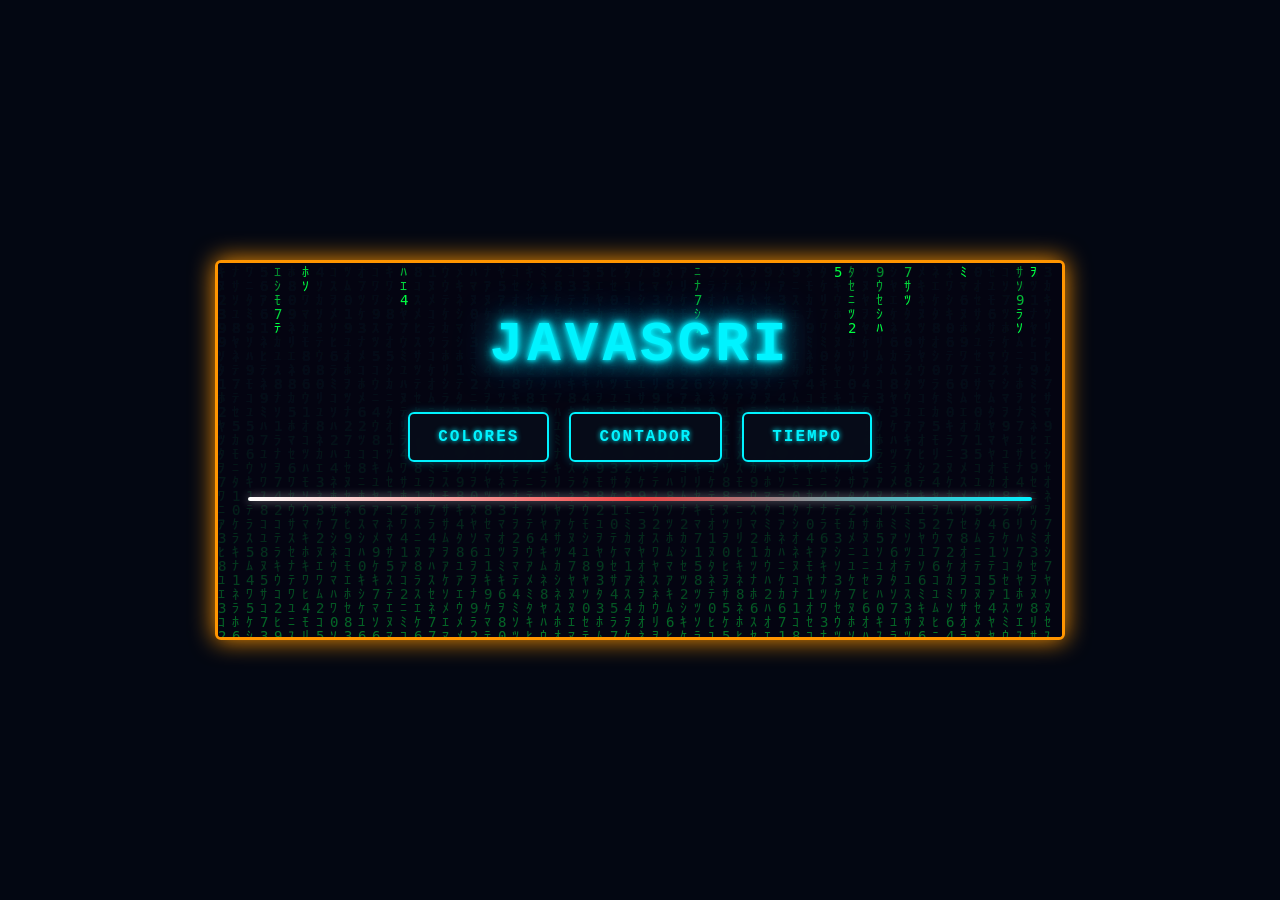
<file: index.html>
<!DOCTYPE html>
<html lang="es">
<head>
  <meta charset="UTF-8">
  <meta name="viewport" content="width=device-width, initial-scale=1.0">
  <title>Cyber Panel - Full Matrix Effect</title>
  <link rel="stylesheet" href="css/index.css">
  
  
</head>

<body>
<body>

  <main class="cyber-card">
    <canvas id="matrixCanvas"></canvas>

    <section class="card-content">
      
      <header class="title-container">
        <!-- id y data-text preparados para efecto de escritura por JS -->
        <h1 class="neon-title" id="typewriterTitle" data-text="JAVASCRIPT"></h1>
      </header>

      <nav class="button-group">
        <!-- Reemplazados los onclick en línea por atributos data-module -->
        <a href="colores.html" class="cyber-btn" data-module="COLORES" target="_blank">COLORES</a>
        <a href="contador.html" class="cyber-btn" data-module="CONTADOR" target="_blank">CONTADOR</a>
        <a href="tiempo2.html" class="cyber-btn" data-module="TIEMPO" target="_blank">TIEMPO</a>
      </nav>

      <footer class="accent-bar"></footer>

    </section>
  </main>

  <script src="js/index.js"></script>

</body>
 
 <script src="js/index.js"></script>


</body>
</html>
</file>
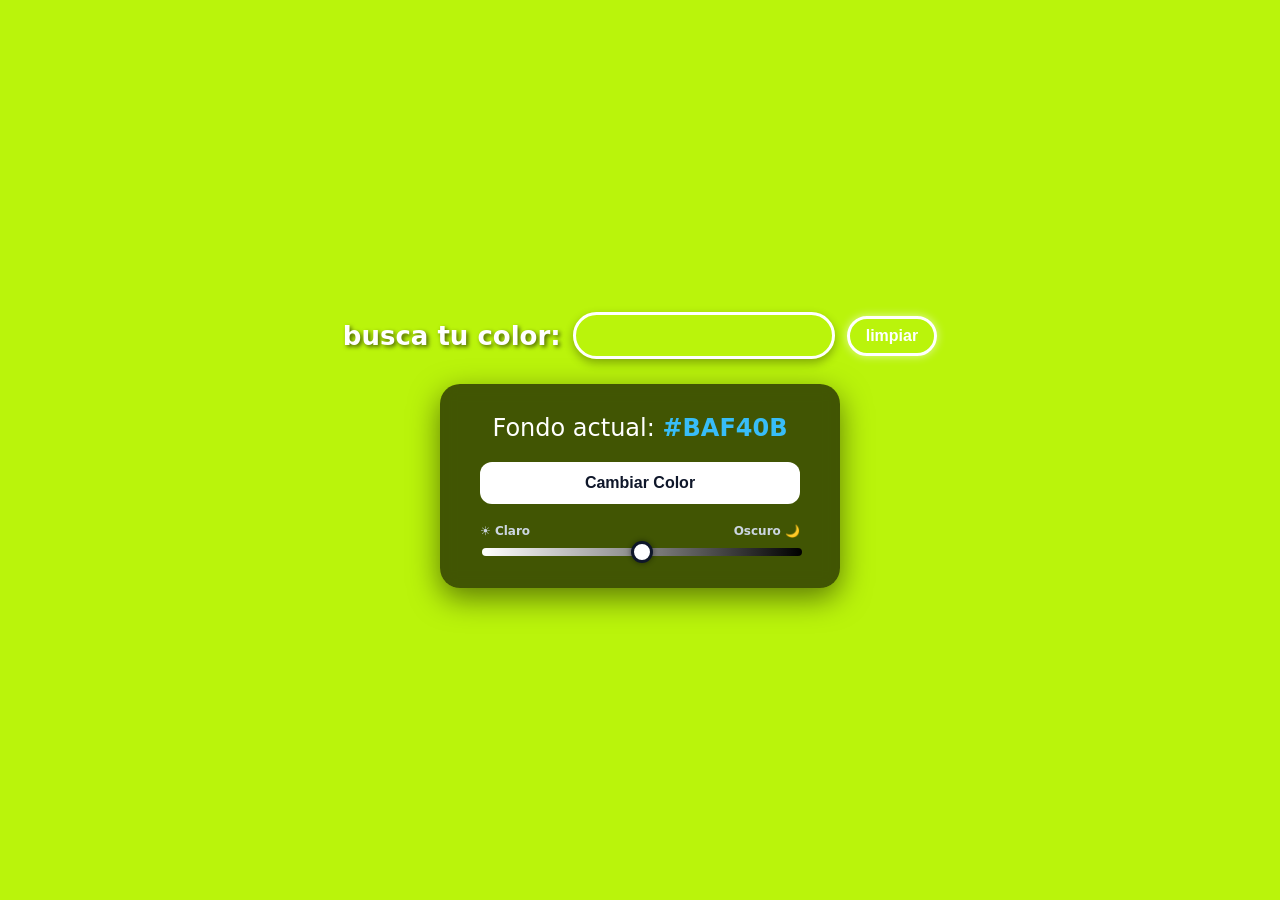
<file: colores.html>
<!DOCTYPE html>
<html lang="es">
<head>
  <meta charset="UTF-8">
  <meta name="viewport" content="width=device-width, initial-scale=1.0">
  <title>Buscador de Color con Control de Brillo</title>
  <link rel="stylesheet" href="css/colores.css">
 
</head>
<body>
<!-- Sección de Búsqueda -->
<header class="contenedor-busqueda">
  <label for="input-color">busca tu color:</label>
  
  <input type="text" id="input-color" class="input-color">
  <input type="button" id="btn-limpiar" class="btn-limpiar" value="limpiar">
</header>

<!-- Tarjeta con Información y Controles -->
<main class="tarjeta">
  <h2>Fondo actual: <span class="codigo-color" id="texto-color">#435804</span></h2>
  
  <button id="btn-cambiar">Cambiar Color</button>

  <section class="control-brillo">
    <div class="etiquetas-brillo">
      <span>☀️ Claro</span>
      <span>Oscuro 🌙</span>
    </div>
    <input type="range" id="deslizador-brillo" min="0" max="100" value="50">
  </section>
</main>


<script src="js/colores.js" defer></script>
</body>
</html>
</file>
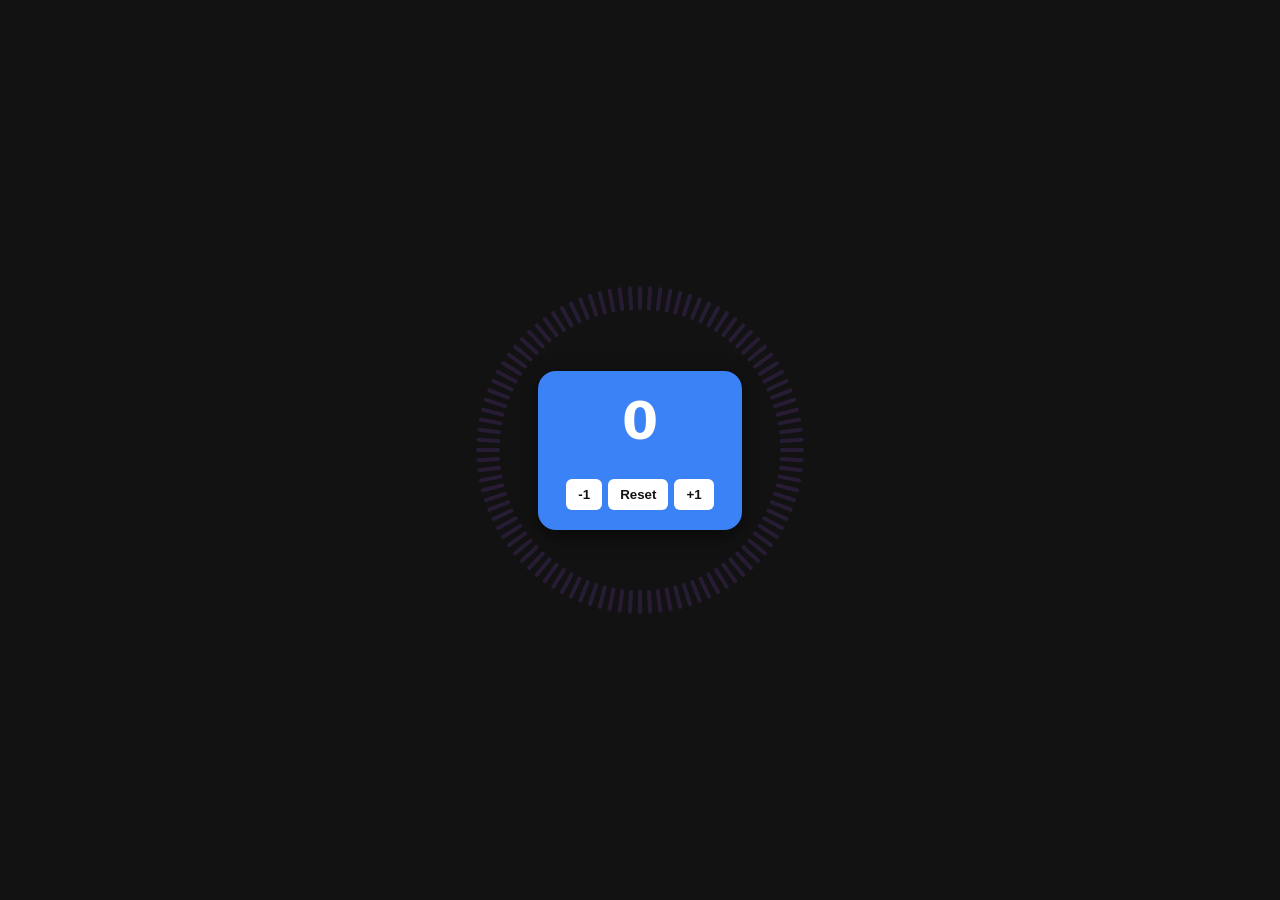
<file: contador.html>
<!DOCTYPE html>
<html lang="es">
<head>
  <meta charset="UTF-8">
  <meta name="viewport" content="width=device-width, initial-scale=1.0">
  <title>Contador Circular</title>
  <link rel="stylesheet" href="css/contador.css">
  
</head>
<body>

   <main class="contenedor">
    <div class="circulo-progreso" id="circulo"></div>

    <section class="panel" id="panel">
      <h1 id="valor" aria-live="polite">0</h1>

      <div class="botones" id="contenedor-botones">
        <div class="grupo-restar">
          <span class="signo-menos" id="signo-menos">-</span>
          <button type="button" id="btn-restar" data-action="restar">-1</button>
        </div>
        <button type="button" id="btn-reset" data-action="reset">Reset</button>
        <button type="button" id="btn-sumar" data-action="sumar">+1</button>
      </div>
    </section>
  </main>

 <script src="js/contador.js" defer></script>

</body>
</html>
</file>
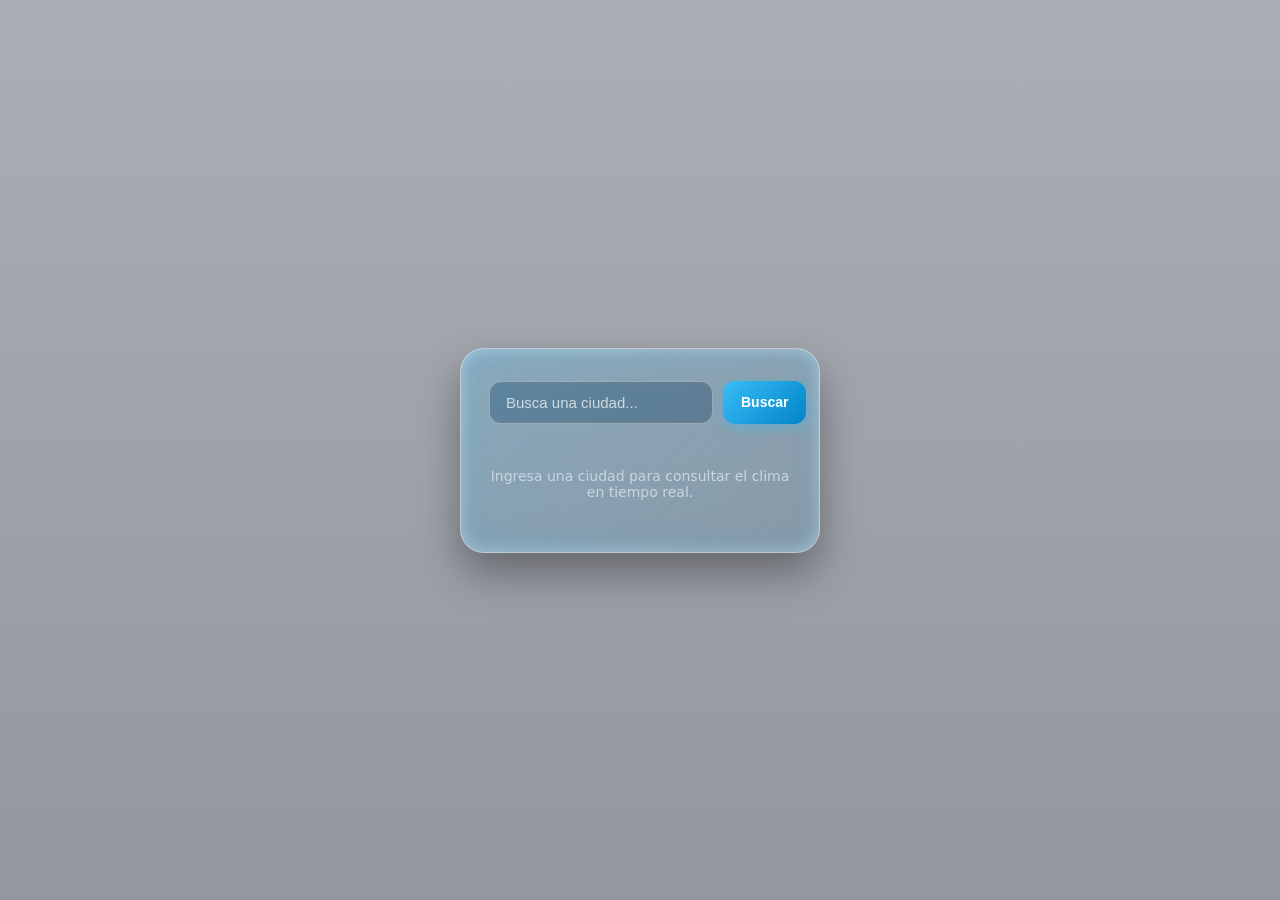
<file: tiempo2.html>
<!DOCTYPE html>
<html lang="es">
<head>
  <meta charset="UTF-8">
  <meta name="viewport" content="width=device-width, initial-scale=1.0">
  <title>Aplicación del Clima Pro con Foto Emblemática</title>
  <link rel="stylesheet" href="css/tiempo2.css">
  
</head>
<body>
  <main>
    <!-- Convertido a <form> para capturar el evento 'submit' (funciona al presionar Enter o dar Clic) -->
    <form id="form-clima">
      <input 
        type="text" 
        id="input-ciudad" 
        placeholder="Busca una ciudad..." 
        autocomplete="off" 
        required
      >
      <button type="submit" id="btn-buscar">Buscar</button>
    </form>

    <section id="resultado">
      <!-- Estilos en línea movidos a clases para no ensuciar el HTML -->
      <p class="mensaje-estado">Ingresa una ciudad para consultar el clima en tiempo real.</p>
    </section>
  </main>
 

 
<script src="js/tiempo2.js" defer></script>
</body>
</html>
</file>
<file: css/index.css>
* {
  box-sizing: border-box;
  margin: 0;
  padding: 0;
}

body {
  background-color: #030712;
  min-height: 100vh;
  display: flex;
  justify-content: center;
  align-items: center;
  padding: 20px;
  font-family: 'Courier New', Courier, monospace;
  color: #00f3ff;
}

/* CONTENEDOR PRINCIPAL CON OVERFLOW HIDDEN */
.cyber-card {
  position: relative;
  width: 100%;
  max-width: 850px;
  min-height: 380px;
  background-color: #080d1a;
  padding: 40px 30px;
  border-radius: 6px;
  border: 3px solid #00f3ff;
  box-shadow: 0 0 25px rgba(0, 243, 255, 0.3);
  overflow: hidden;
}

/* Borde exterior secundario */
.cyber-card::before {
  content: '';
  position: absolute;
  top: -9px;
  left: -9px;
  right: -9px;
  bottom: -9px;
  border: 2px solid #a855f7;
  border-radius: 10px;
  pointer-events: none;
  z-index: 10;
}

/* CANVAS DE FONDO COMPLETO */
#matrixCanvas {
  position: absolute;
  top: 0;
  left: 0;
  width: 100%;
  height: 100%;
  z-index: 1;
}

/* CONTENIDO SOBREPUESTO EN CAPA SUPERIOR */
.card-content {
  position: relative;
  z-index: 2;
  display: flex;
  flex-direction: column;
  align-items: center;
  justify-content: space-between;
  gap: 35px;
}

/* TÍTULO NEÓN CENTRAL */
.title-container {
  text-align: center;
  margin-top: 10px;
}

.neon-title {
  font-size: 3.5rem;
  font-weight: 700;
  color: #00f3ff;
  text-shadow: 
    0 0 5px #00f3ff,
    0 0 10px #00f3ff,
    0 0 20px #00f3ff,
    0 0 40px #0284c7;
  letter-spacing: 4px;
  background: rgba(8, 13, 26, 0.4);
  padding: 0 15px;
  border-radius: 8px;
}

/* BOTONES INFERIORES */
.button-group {
  display: flex;
  justify-content: center;
  gap: 20px;
  flex-wrap: wrap;
  width: 100%;
}

.cyber-btn {
  display: inline-block;
  text-decoration: none;
  background: rgba(8, 13, 26, 0.85);
  color: #00f3ff;
  border: 2px solid #00f3ff;
  padding: 14px 28px;
  font-family: inherit;
  font-size: 1rem;
  font-weight: bold;
  letter-spacing: 2px;
  cursor: pointer;
  border-radius: 6px;
  box-shadow: 0 0 10px rgba(0, 243, 255, 0.3);
  transition: all 0.2s ease-in-out;
  text-shadow: 0 0 5px #00f3ff;
  backdrop-filter: blur(4px);
}

.cyber-btn:hover {
  background-color: #00f3ff;
  color: #030712;
  box-shadow: 0 0 20px #00f3ff;
  text-shadow: none;
  transform: translateY(-2px);
}

.cyber-btn:active {
  transform: translateY(1px);
}

/* BARRA DE DETALLE INFERIOR */
.accent-bar {
  height: 4px;
  width: 100%;
  background: linear-gradient(90deg, #ffffff, #ef4444, #00f3ff);
  border-radius: 2px;
  box-shadow: 0 0 10px rgba(255, 255, 255, 0.5);
}
</file>
<file: css/colores.css>
body {
      background-color: #435804;
      color: #ffffff;
      font-family: system-ui, -apple-system, sans-serif;
      display: flex;
      flex-direction: column;
      justify-content: center;
      align-items: center;
      min-height: 100vh;
      margin: 0;
      transition: background-color 0.1s ease;
    }

    /* Buscador Superior */
    .contenedor-busqueda {
      display: flex;
      align-items: center;
      gap: 12px;
      margin-bottom: 25px;
    }

    .contenedor-busqueda label {
      font-size: 26px;
      font-weight: 800;
      color: #ffffff;
      text-shadow: 2px 2px 4px rgba(0, 0, 0, 0.6);
    }

    .input-color {
        background-color: transparent;
      padding: 10px 18px;
      font-size: 18px;
      border: 3px solid white;
      border-radius: 25px;
      outline: none;
      width: 220px;
      text-align: center;
      font-weight: bold;
      box-shadow: 0 4px 10px rgba(0, 0, 0, 0.3);
    }

    /* Tarjeta Principal */
    .tarjeta {
      background-color: rgba(0, 0, 0, 0.65);
      padding: 30px 40px;
      border-radius: 20px;
      text-align: center;
      box-shadow: 0 10px 30px rgba(0, 0, 0, 0.5);
      backdrop-filter: blur(8px);
      width: 320px;
    }

    .tarjeta h2 {
      margin: 0 0 20px 0;
      font-size: 24px;
      font-weight: 400;
    }

    .codigo-color {
      color: #38bdf8;
      font-weight: 700;
    }

    button {
      background-color: #ffffff;
      color: #0f172a;
      border: none;
      padding: 12px 24px;
      font-size: 16px;
      font-weight: bold;
      border-radius: 12px;
      cursor: pointer;
      width: 100%;
      margin-bottom: 20px;
      transition: transform 0.1s ease, background-color 0.2s ease;
    }

    button:hover {
      background-color: #f1f5f9;
    }

    button:active {
      transform: scale(0.96);
    }

    /* Deslizador de Brillo */
    .control-brillo {
      display: flex;
      flex-direction: column;
      gap: 8px;
    }

    .etiquetas-brillo {
      display: flex;
      justify-content: space-between;
      font-size: 12px;
      color: #cbd5e1;
      font-weight: 600;
    }

    input[type="range"] {
      -webkit-appearance: none;
      appearance: none;
      width: 100%;
      height: 8px;
      background: linear-gradient(to right, #ffffff, #888888, #000000);
      border-radius: 4px;
      outline: none;
    }

    input[type="range"]::-webkit-slider-thumb {
      -webkit-appearance: none;
      appearance: none;
      width: 22px;
      height: 22px;
      border-radius: 50%;
      background: #ffffff;
      border: 3px solid #0f172a;
      cursor: pointer;
      box-shadow: 0 0 6px rgba(0,0,0,0.5);
    }

    input[type="range"]::-moz-range-thumb {
      width: 22px;
      height: 22px;
      border-radius: 50%;
      background: #ffffff;
      border: 3px solid #0f172a;
      cursor: pointer;
      box-shadow: 0 0 6px rgba(0,0,0,0.5);
    }

    /* 1. Creamos la animación de parpadeo */
@keyframes parpadeo {
  0%, 100% {
    opacity: 1;
    box-shadow: 0 0 12px rgba(255, 255, 255, 0.8);
  }
  50% {
    opacity: 0.3;
    box-shadow: 0 0 2px rgba(255, 255, 255, 0.2);
  }
}

/* 2. Modificamos .input-color para aplicarle la animación por defecto */
.input-color {
  background-color: transparent;
  color: #ffffff;
  padding: 10px 18px;
  font-size: 18px;
  border: 3px solid #ffffff;
  border-radius: 25px;
  outline: none;
  width: 220px;
  text-align: center;
  font-weight: bold;
  
  /* Activa el parpadeo infinito */
  animation: parpadeo 1.2s infinite ease-in-out;
}

/* 3. Al hacer clic (:focus), detiene el parpadeo */
.input-color:focus {
  animation: none;
  opacity: 1;
  box-shadow: 0 0 15px rgba(255, 255, 255, 0.9);
}

.btn-limpiar {
  background-color: transparent;
  color: #ffffff;
  border: 3px solid #ffffff;
  border-radius: 25px;
  padding: 8px 16px; /* Define el alto y el ancho ajustado al texto */
  font-size: 16px;
  font-weight: bold;
  cursor: pointer;
  outline: none;
  box-shadow: 0 0 10px rgba(255, 255, 255, 0.6);
  transition: transform 0.1s ease, background-color 0.2s ease, box-shadow 0.2s ease;
}
.btn-limpiar:hover {
  background-color: rgba(255, 255, 255, 0.2);
  box-shadow: 0 0 15px rgba(255, 255, 255, 0.9);
}

.btn-limpiar:active {
  transform: scale(0.95);
}
</file>
<file: css/contador.css>
* {
  box-sizing: border-box;
  margin: 0;
  padding: 0;
}

body {
  background-color: #121212;
  color: #ffffff;
  font-family: system-ui, -apple-system, sans-serif;
  display: flex;
  justify-content: center;
  align-items: center;
  height: 100vh;
}

.contenedor {
  position: relative;
  width: 380px;
  height: 380px;
  display: flex;
  justify-content: center;
  align-items: center;
}

.circulo-progreso {
  position: absolute;
  width: 100%;
  height: 100%;
}

/* Barras circulares */
.barra {
  position: absolute;
  top: 50%;
  left: 50%;
  width: 4px;
  height: 24px;
  background-color: #a855f7;
  opacity: 0.15;
  border-radius: 2px;
  transform-origin: center bottom;
  transition: opacity 0.1s ease, background-color 0.1s ease, box-shadow 0.1s ease;
}

/* Barras activas en Morado */
.barra.activo {
  opacity: 1;
  background-color: #a855f7;
  box-shadow: 0 0 6px #a855f7;
}

/* Barras restadas en Naranja fluorescente */
.barra.naranja {
  opacity: 1;
  background-color: #ff4500;
  box-shadow: 0 0 8px #ff4500;
}

/* Panel central */
.panel {
  position: relative;
  z-index: 10;
  background-color: #3b82f6;
  padding: 20px 28px;
  border-radius: 18px;
  text-align: center;
  box-shadow: 0 6px 20px rgba(0, 0, 0, 0.5);
  transition: background-color 0.2s ease, box-shadow 0.2s ease;
}

/* Panel en Modo Naranja Fluorescente */
.panel.restar {
  background-color: #ff4500;
  box-shadow: 0 0 25px #ff4500, 0 0 50px rgba(255, 69, 0, 0.6);
}

.panel h1 {
  font-size: 52px;
  margin: 0 0 10px 0;
}

.botones {
  display: flex;
  align-items: flex-end;
  justify-content: center;
  gap: 6px;
}

.grupo-restar {
  display: flex;
  flex-direction: column;
  align-items: center;
}

/* Indicador del signo - arriba del botón */
.signo-menos {
  color: #ffffff;
  font-size: 22px;
  font-weight: bold;
  height: 18px;
  visibility: hidden;
  line-height: 1;
}

.panel.restar .signo-menos {
  visibility: visible;
}

.botones button {
  padding: 8px 12px;
  border: none;
  border-radius: 6px;
  font-weight: bold;
  cursor: pointer;
  background-color: #ffffff;
  color: #121212;
  transition: transform 0.1s ease;
}

.botones button:active {
  transform: scale(0.95);
}
</file>
<file: css/tiempo2.css>
* {
  box-sizing: border-box;
  margin: 0;
  padding: 0;
}

body {
  background: linear-gradient(rgba(15, 23, 42, 0.35), rgba(15, 23, 42, 0.45)), 
              url('https://images.unsplash.com/photo-1519501025264-65ba15a82390?auto=format&fit=crop&w=1200&q=80');
  background-size: cover;
  background-position: center;
  background-attachment: fixed;
  color: #ffffff;
  font-family: system-ui, -apple-system, sans-serif;
  display: flex;
  justify-content: center;
  align-items: center;
  min-height: 100vh;
  padding: 20px;
}

/* --- TARJETA PRINCIPAL --- */
main {
  background: linear-gradient(
    135deg, 
    rgba(56, 189, 248, 0.22) 0%, 
    rgba(3, 105, 161, 0.12) 100%
  );
  backdrop-filter: blur(3px);
  -webkit-backdrop-filter: blur(3px);
  border: 1.5px solid rgba(255, 255, 255, 0.45);
  padding: 32px 28px;
  border-radius: 24px;
  width: 100%;
  max-width: 360px;
  text-align: center;
  box-shadow: 
    0 20px 40px rgba(0, 0, 0, 0.35),
    inset 0 0 15px rgba(255, 255, 255, 0.35),
    inset 0 0 30px rgba(56, 189, 248, 0.25);
}

/* --- FORMULARIO Y BUSCADOR --- */
#form-clima {
  display: flex;
  gap: 10px;
  margin-bottom: 24px;
}

input[type="text"] {
  flex: 1;
  padding: 12px 16px;
  border-radius: 12px;
  border: 1px solid rgba(255, 255, 255, 0.35);
  background: rgba(15, 23, 42, 0.25);
  backdrop-filter: blur(4px);
  -webkit-backdrop-filter: blur(4px);
  color: #ffffff;
  font-size: 15px;
  outline: none;
  transition: border-color 0.2s ease, box-shadow 0.2s ease;
}

input[type="text"]::placeholder {
  color: rgba(255, 255, 255, 0.7);
}

input[type="text"]:focus {
  border-color: #38bdf8;
  box-shadow: 0 0 12px rgba(56, 189, 248, 0.5);
}

button {
  padding: 12px 18px;
  border: none;
  border-radius: 12px;
  background: linear-gradient(135deg, #38bdf8 0%, #0284c7 100%);
  color: #ffffff;
  font-weight: 700;
  font-size: 14px;
  cursor: pointer;
  box-shadow: 0 4px 12px rgba(56, 189, 248, 0.4);
  transition: transform 0.1s ease, box-shadow 0.2s ease, opacity 0.2s ease;
}

button:hover {
  box-shadow: 0 6px 16px rgba(56, 189, 248, 0.6);
}

button:active {
  transform: scale(0.95);
}

/* Estado cuando JavaScript deshabilita el botón al realizar la petición */
button:disabled {
  opacity: 0.5;
  cursor: not-allowed;
  transform: none;
  box-shadow: none;
}

/* --- CONTENIDO DINÁMICO CREADO POR JAVASCRIPT --- */
.icono-clima {
  font-size: 64px;
  margin: 10px 0;
  filter: drop-shadow(0 4px 8px rgba(0, 0, 0, 0.3));
}

.nombre-ciudad {
  font-size: 22px;
  font-weight: 700;
  letter-spacing: 0.5px;
  margin-bottom: 4px;
}

.pais {
  font-size: 13px;
  color: #e2e8f0;
  font-weight: 600;
  text-transform: uppercase;
  letter-spacing: 1px;
}

.temperatura {
  font-size: 60px;
  font-weight: 800;
  margin: 12px 0 4px 0;
  background: linear-gradient(to bottom, #ffffff, #e2e8f0);
  -webkit-background-clip: text;
  background-clip: text;
  -webkit-text-fill-color: transparent;
  filter: drop-shadow(0 2px 4px rgba(0,0,0,0.2));
}

.estado-clima {
  font-size: 16px;
  color: #38bdf8;
  font-weight: 600;
  margin-bottom: 24px;
  text-transform: capitalize;
}

.detalles-grid {
  display: grid;
  grid-template-columns: repeat(2, 1fr);
  gap: 12px;
  margin-top: 16px;
  padding-top: 20px;
  border-top: 1px solid rgba(255, 255, 255, 0.25);
}

.tarjeta-detalle {
  background: rgba(15, 23, 42, 0.35);
  border: 1px solid rgba(255, 255, 255, 0.25);
  backdrop-filter: blur(2px);
  -webkit-backdrop-filter: blur(2px);
  border-radius: 12px;
  padding: 12px;
  display: flex;
  flex-direction: column;
  align-items: center;
  gap: 4px;
  box-shadow: inset 0 0 8px rgba(255, 255, 255, 0.1);
}

.tarjeta-detalle span:nth-child(1) { font-size: 18px; }
.tarjeta-detalle span:nth-child(2) { font-size: 11px; color: #e2e8f0; font-weight: 600; }
.tarjeta-detalle span:nth-child(3) { font-size: 15px; font-weight: 700; color: #ffffff; }

/* --- ESTADOS DE CONTROL (MANIPULADOS POR JS) --- */

/* Estilo para mensajes informativos o estado inicial */
.mensaje-estado {
  color: #cbd5e1;
  padding: 20px 0;
  font-size: 14px;
}

/* Estilo cuando ocurre un error en la búsqueda */
.error {
  color: #f87171;
  font-weight: 600;
  padding: 20px 0;
  background: rgba(239, 68, 68, 0.1);
  border-radius: 12px;
  border: 1px solid rgba(239, 68, 68, 0.3);
}

/* Indicador visual de carga (Spinner) */
.spinner {
  width: 32px;
  height: 32px;
  border: 3px solid rgba(255, 255, 255, 0.3);
  border-top-color: #38bdf8;
  border-radius: 50%;
  animation: spin 0.8s linear infinite;
  margin: 20px auto;
}

@keyframes spin {
  to { transform: rotate(360deg); }
}

/* Animación de entrada suave cuando JS renderiza el clima */
.fade-in {
  animation: fadeIn 0.4s ease-out forwards;
}

@keyframes fadeIn {
  from { opacity: 0; transform: translateY(8px); }
  to { opacity: 1; transform: translateY(0); }
}

/* Ocultar elementos fácil desde JS */
.hidden {
  display: none !important;
}
</file>
